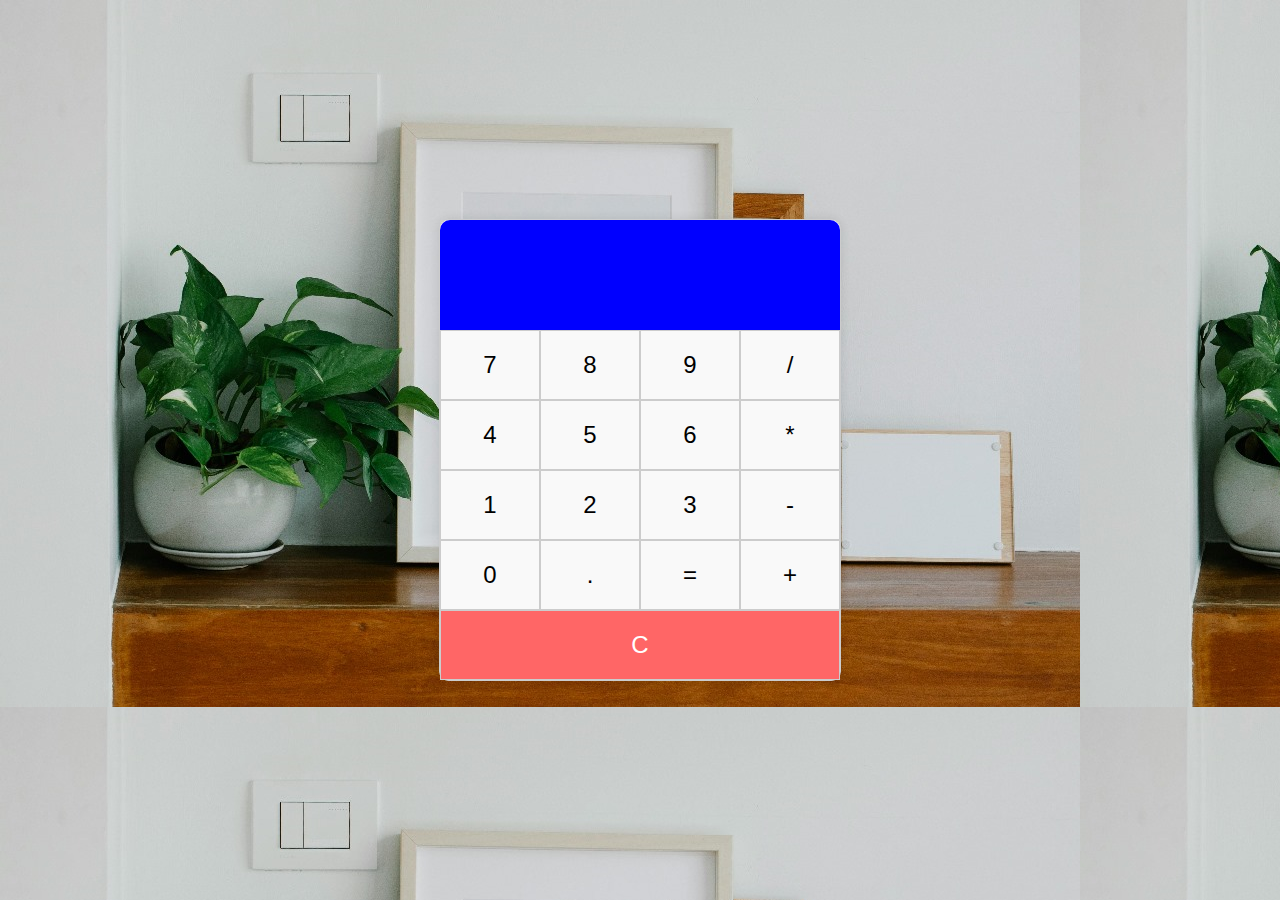
<file: Calculator/index.html>
<!DOCTYPE html>
<html lang="en">
<head>
    <meta charset="UTF-8">
    <meta name="viewport" content="width=device-width, initial-scale=1.0">
    <title>Calculator</title>
    <link rel="stylesheet" href="style.css">
</head>
<body>
    <div class="cal-container">
        <div class="display" id="display"></div>
        <div class="buttons">
            <button class="btn" data-value="7">7</button>
            <button class="btn" data-value="8">8</button>
            <button class="btn" data-value="9">9</button>
            <button class="btn" data-value="/">/</button>
            <button class="btn" data-value="4">4</button>
            <button class="btn" data-value="5">5</button>
            <button class="btn" data-value="6">6</button>
            <button class="btn" data-value="*">*</button>
            <button class="btn" data-value="1">1</button>
            <button class="btn" data-value="2">2</button>
            <button class="btn" data-value="3">3</button>
            <button class="btn" data-value="-">-</button>
            <button class="btn" data-value="0">0</button>
            <button class="btn" data-value=".">.</button>
            <button class="btn" data-value="=">=</button>
            <button class="btn" data-value="+">+</button>
            <button class="btn" id="clear">C</button>
        </div>
    </div>
    <script src="script.js"></script>
</body>
</html>
</file>
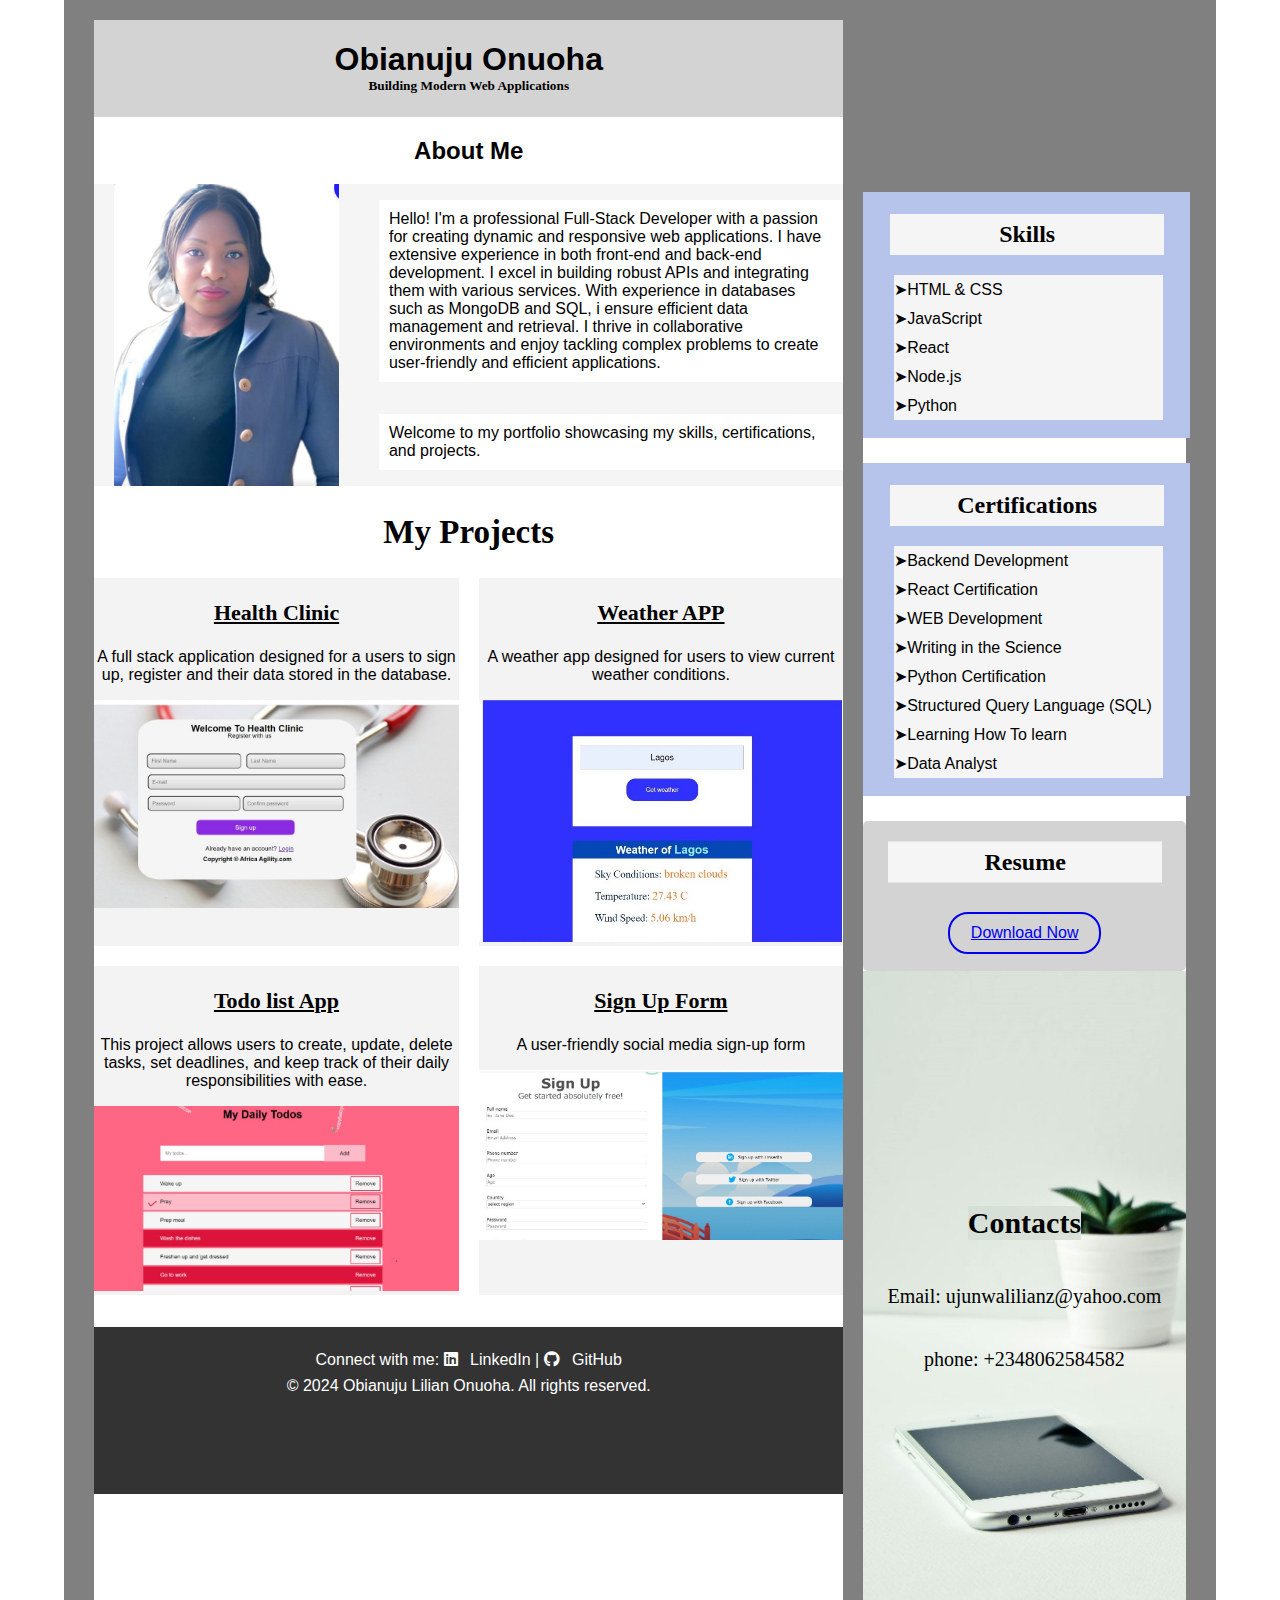
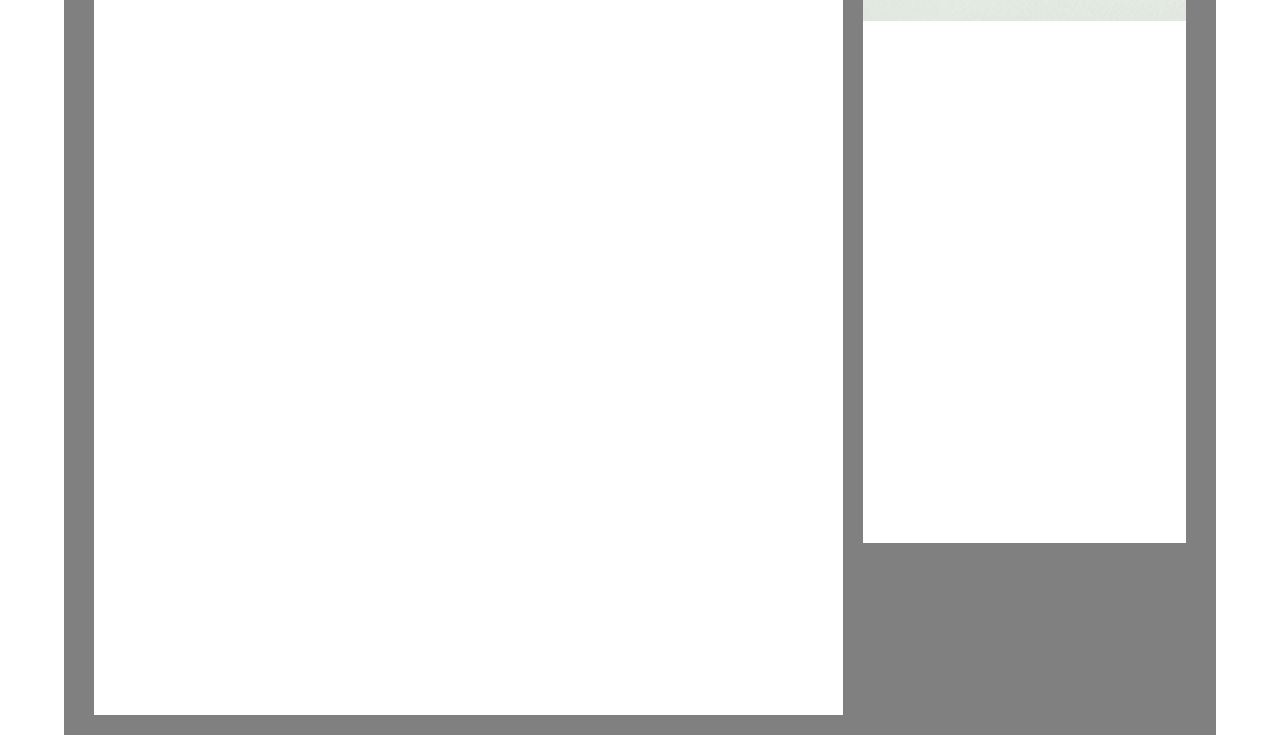
<file: My Portfolio/index.html>
<!DOCTYPE html>
<html lang="en">
<head>
    <meta charset="UTF-8">
    <meta name="viewport" content="width=device-width, initial-scale=1.0">
    <title>My Portfolio</title>
    <link rel="stylesheet" href="styles.css">
    <link rel="stylesheet" href="https://cdnjs.cloudflare.com/ajax/libs/font-awesome/6.0.0-beta3/css/all.min.css">
</head>
<body>
    <div class="overall-container">
        <div class="right-container">
            <header>
                <div class="header">
                    <h1>Obianuju Onuoha</h1>
                    <h5>Building Modern Web Applications</h5>
                </div>
            </header>
            <section d="About">
                <div class="About">
                  <h2>About Me</h2>
                </div>
                <div class="About-pic">
                 <img src="Assets/ujunwa.png" alt="my photo">
                 <div class="write-up">
                 <p> Hello! I'm a professional Full-Stack Developer with a passion for creating dynamic and responsive web applications. I have extensive experience in both front-end and back-end development. I excel in building robust APIs and integrating them with various services. With experience in databases such as MongoDB and SQL, i ensure efficient data management and retrieval. I thrive in collaborative environments and enjoy tackling complex problems to create user-friendly and efficient applications.</p>
                 <p>Welcome to my portfolio showcasing my skills, certifications, and projects.</p>
                 </div>

                </div>
            </section>

            <section id="projects">
                <div class="head-pro">
                  <h2>My Projects</h2>
                </div>
                <div class="project-container">
                 <div class="project">
                    <h3 class="projectName">Health Clinic</h3>
                    <p>A full stack application designed for a users to sign up, register and their data stored in the database.</p>
                    <img src="Assets/health.png">
                 </div>
                 <div class="project">
                    <h3 class="projectName">Weather APP</h3>
                    <p>A weather app designed for users to view current weather conditions.</p>
                    <aside class="productImage">
                        <img src="Assets/weather.png">
                    </aside>
                 </div>
                
                 <div class="project">
                    <h3 class="projectName">Todo list App</h3>
                    <p>This project allows users to create, update, delete tasks, set deadlines, and keep track of their daily responsibilities with ease.</p>
                    <img src="Assets/todo list.png">
                 </div>
                 <div class="project">
                    <h3 class="projectName">Sign Up Form</h3>
                    <p> A user-friendly social media sign-up form </p>
                    <img src="Assets/signup.png">
                 </div>
                </div>
            </section>
            <footer>
                
                <p>
                    Connect with me: 
                <a href="http://www.linkedin.com/in/obianuju-lilian-o-08b285126" target="_blank">
                    <i class="fab fa-linkedin"></i> LinkedIn
                </a> | 
                <a href="https://github.com/DEVLilianML?tab=repositories" target="_blank">
                    <i class="fab fa-github"></i> GitHub
                </a>
                </p>
                <p>&copy; 2024 Obianuju Lilian Onuoha. All rights reserved.</p>
            </footer>
        </div>
        <div class="left-container">
            <section>
                <div class="skill-container">
                  <h2 id="skills">Skills</h2>
                  <ul>
                      <li>HTML & CSS</li>
                       <li>JavaScript</li>
                        <li>React</li>
                      <li>Node.js</li>
                       <li>Python</li>
                  </ul>
                </div>
            </section>
            <section>
                <div class="skill-container">
                  <h2 id="skills">Certifications</h2>
                  <ul>
                      <li>Backend Development</li>
                       <li>React Certification</li>
                        <li>WEB Development </li>
                      <li>Writing in the Science </li>
                       <li>Python Certification</li>
                       <li>Structured Query Language (SQL)</li>
                       <li>Learning How To learn </li>
                       <li>Data Analyst </li>
                  </ul>
                </div>
            </section>

            <section>
                <div class="resume-container">
                    <div class="res">
                     <h2 class="resume">Resume</h2>
                      <a href="Assets/onuoha svcf.pdf"> Download Now</a>
                    </div>
                    </div>
               
            </section>
        
            <section>
                <div class="contacts">
                    <h2>Contacts</h2>
                    <p>Email: ujunwalilianz@yahoo.com</p>
                    <p> phone: +2348062584582</p>
                </div>
             
            </section>
        </div>
    </div>
</body>
</html>
</file>
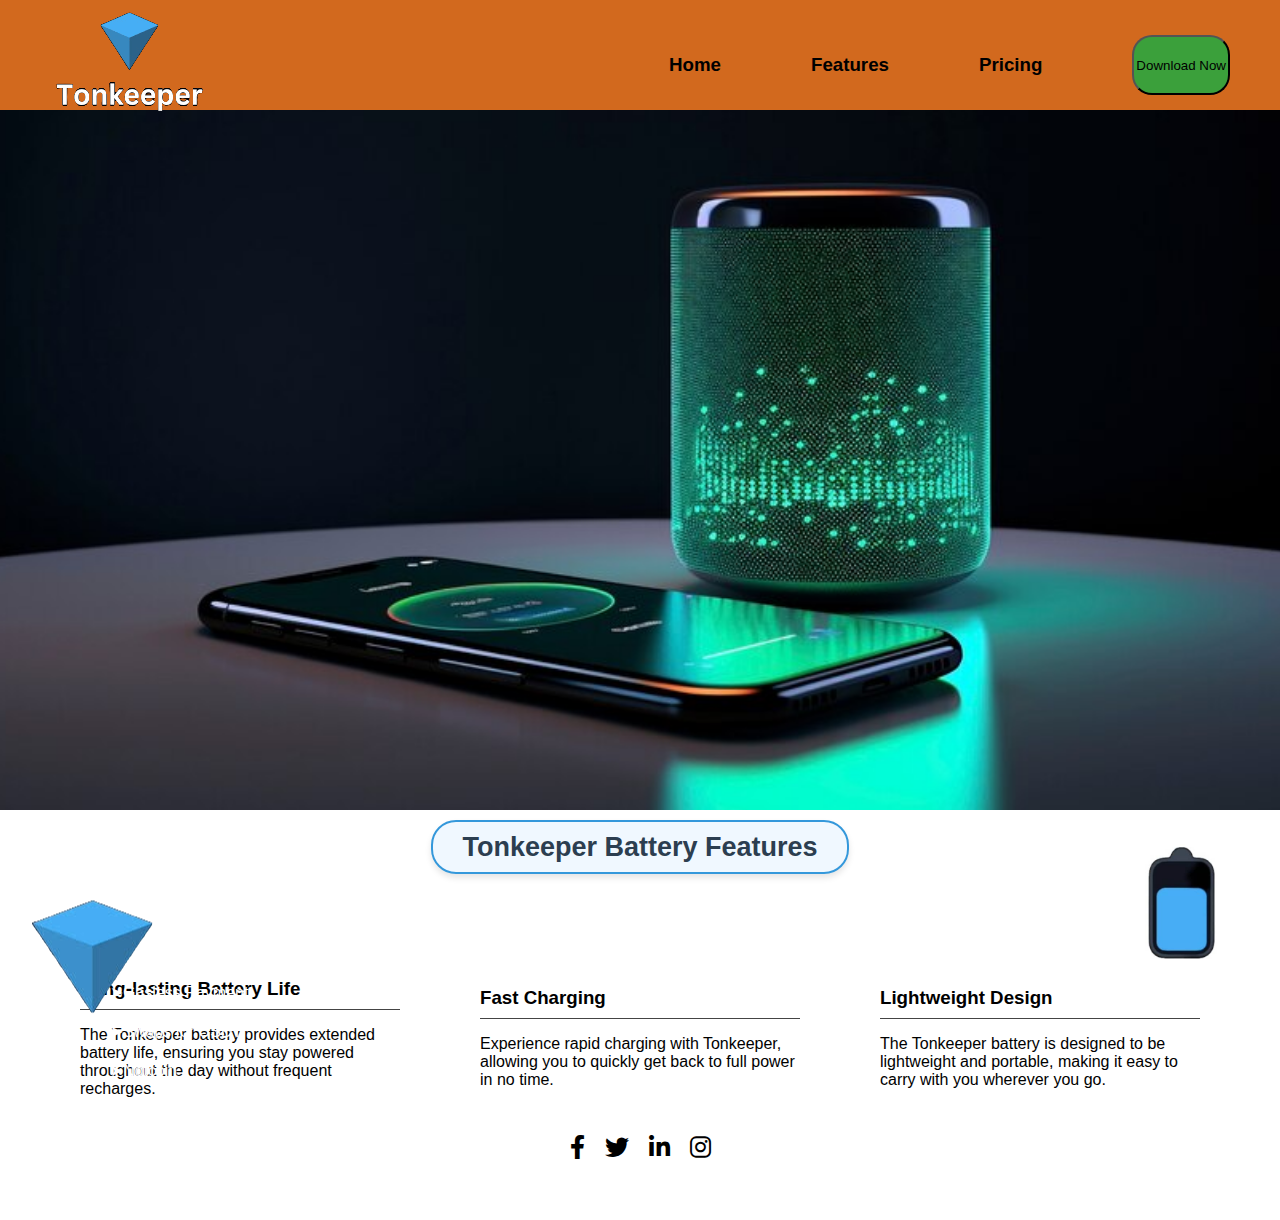
<file: TASK1- Landing page/index.html>
<!DOCTYPE html>
<html lang="en">
<head>
    <meta charset="UTF-8">
    <meta name="viewport" content="width=device-width, initial-scale=1.0">
    <title>Landing Page</title>
    <link rel="stylesheet" href="index.css">
    <link rel="stylesheet" href="https://cdnjs.cloudflare.com/ajax/libs/font-awesome/6.0.0-beta3/css/all.min.css">
</head>
<body>
    <header>
        <div class="header">
            <div class="ton">
                <img src="Assets/tons.png" alt="logo">
            </div>
            <div class="home">
              <h3>Home</h3>
              <h3>Features</h3>
              <h3>Pricing</h3>
              <button>Download Now</button>
            </div>
        </div>
    </header>
        <section>
            <div class="background">
              <div class="container-content">
                   <div class="uses">
                      <img src="Assets/real.png" alt="logo">
                       <h2>Key Uses</h2>
                   </div>
                   <div class="content">
                       <ul>
                          <li>Gasless Payment</li>
                          <li>Swaps for USDT</li>
                           <li>Notcoin</li>
                           <li>Other tokens</li>
                        </ul>
                    </div>
                </div> 
            </div>
        </section>
    <footer>
        <div class="main-tonkeeper">
          <h2>Tonkeeper Battery Features</h2>
        </div>
         <div class="batteryz">
            <img src="Assets/bart.jpg">
         </div>
     <div class="container-features">
          <div class="footer-column">
            <h3>Long-lasting Battery Life</h3>
            <p>The Tonkeeper battery provides extended battery life, ensuring you stay powered throughout the day without frequent recharges.</p>
          </div>
         <div class="footer-column">
            <h3>Fast Charging</h3>
            <p>Experience rapid charging with Tonkeeper, allowing you to quickly get back to full power in no time.</p>
         </div>
         <div class="footer-column">
            <h3>Lightweight Design</h3>
            <p>The Tonkeeper battery is designed to be lightweight and portable, making it easy to carry with you wherever you go.</p>
         </div>
       </div>
       <div class="social-media">
        <a href="https://www.facebook.com" target="_blank"><i class="fab fa-facebook-f"></i></a>
        <a href="https://www.twitter.com" target="_blank"><i class="fab fa-twitter"></i></a>
        <a href="https://www.linkedin.com" target="_blank"><i class="fab fa-linkedin-in"></i></a>
        <a href="https://www.instagram.com" target="_blank"><i class="fab fa-instagram"></i></a>
    </div>
    </footer>
</body>
</html>
</file>
<file: Calculator/style.css>
body {
    display: flex;
    justify-content: center;
    align-items: center;
    height: 100vh;
    background-image: url(Assets/mine.png);
    margin: 0;
    font-family: Arial, sans-serif;
}

.cal-container {
    background-color: white;
    border: 1px solid #ccc;
    border-radius: 10px;
    box-shadow: 0 0 10px rgba(0, 0, 0, 0.1);
    width: 400px;
}

.display {
    background-color: blue;
    color: white;
    font-size: 2em;
    padding: 20px;
    text-align: right;
    border-top-left-radius: 10px;
    border-top-right-radius: 10px;
    height: 70px;
}

.buttons {
    display: grid;
    grid-template-columns: repeat(4, 1fr);
}

.btn {
    padding: 20px;
    font-size: 1.5em;
    border: 1px solid #ccc;
    background-color: #f9f9f9;
    cursor: pointer;
    outline: none;
}

.btn:hover {
    background-color: #eaeaea;
}

#clear {
    grid-column: span 4;
    background-color: #ff6666;
    color: white;
}

#clear:hover {
    background-color: #ff4d4d;
}
</file>
<file: My Portfolio/styles.css>
body{
    font-family: Arial, Helvetica, sans-serif;
    display: flex;
    justify-content: center;
    height: 150vh;
    margin: 0;
}
.overall-container{
    display:flex;
    justify-content:center;
    align-items: center;
    background-color: grey;
    gap: 20px;
    width: 90%;
    height: 170%;
    padding: 20px 0;
}

.right-container{
    height: 100%;
    width: 65%;
    background-color: white

}
.left-container{
    height: 85%;
    width: 28%;
    background-color: white;
}
.header{
    display: flex;
    flex-direction: column;
    background-color: lightgray;
    align-items: center;
    text-align: center;
}
.header h1 {
    margin-bottom: 0; /* Remove default bottom margin for h1 */
}
.header h5{
    font-family: Comic Sans MS;
    
    margin-top: 0;
}
.About{
    display: flex;
    justify-content: center;
}

.About-pic{
    display: flex;
    justify-content: space-around;
    background-color:  whitesmoke;
    gap: 40px;
  
}
.About-pic img{
width: 30%;
padding-left: 20px;
}
.About-pic p{
    background-color: white
}

.head-pro{
    display: flex;
    justify-content: center;
    font-family: "Inter";
    font-size: 22px;
    align-items: center;
    text-decoration:solid;
   
}
.project-container{
    display: grid;
    grid-template-columns: repeat(2, 1fr);
     gap: 20px;
}
.productImage {
    height: 100%;
    width: 100%;
}
.productImage > img {
    width: 100%;
}
.projectName{
    text-align: center;
    font-family: "Inter";
    font-size: 22px;
    text-decoration:underline;
  
}
.project{
    
    text-align: center;
    background: #F3F3F3;
}
.project img{
    max-width: 100%;
    height: auto;
}

#skills{
    display: flex;
    justify-content: center;
    text-align: center;
    font-family: inter;
    background-color: whitesmoke;
    width: 85%;
    align-items: center;
    padding: 7px 0;
    margin-left: 25px;
}
ul li{
    background-color: whitesmoke;
    list-style-type: none;
    padding: 5px 0; /* Space between items */
   margin-left: -11px;
    width: 95%;
   
}
ul li::before {
    content: '➤'; 
  
}
.resume{
    display:flex;
    justify-content: center;
    padding: 20px;
    font-family: inter;
    background-color: whitesmoke;
    width: 85%;
    align-items: center;
    padding: 7px 0;
    margin-left: 25px;
    transform: translate(0, 50%);
    

}
.skill-container{
    width: 100%;
    padding: 2px;
    background-color: rgb(182, 195, 234);
    margin-bottom: 25px;
}
.resume-container{
    width: 100%;
    height: 150px;
    background-color: lightgrey;
    border-radius: 5px;
   
}
.resume-container a{
    display: flex;
    justify-content: center;
    padding: 10px;
    margin-left: 85px;
    width: 40%;
    margin-top: 50px;
    border: 2px solid;
    background-color: transparent;
    border-radius: 20px;
    
}

 .write-up{
    display: flex;
    flex-direction: column;
 }
.write-up p{
    padding: 10px;
}
a:hover {
    background-color: olivedrab;
}
.contacts h2{
    background-image: url(Assets/flower.png);
    display: flex;
    justify-content: center;
}


.contacts{
    background-image: url(Assets/flower.png);
    background-repeat: no-repeat;
    height: 70vh;
    background-size: cover;
    display: flex;
    flex-direction: column;
    justify-content: center;
    align-items: center;
    text-align: center;
    padding-bottom: 20px;
    font-family: inter;
    font-size: 20px;
    margin-top: 0px;
}


footer {
    background: #333;
    color: #fff;
    text-align: center;
    padding: 1em 0;
    margin-top: 2em;
    height: 15vh;
}

footer h2 {
    font-size: 2em;
    margin-bottom: 0.5em;
}

footer p {
    margin: 0.5em 0;
}

footer a {
    color: #fff;
    text-decoration: none;
}

footer a:hover {
    text-decoration: underline;
}

footer i {
    margin-right: 0.5em;
}
</file>
<file: TASK1- Landing page/index.css>
body {
    margin: 0;
    padding: 0;
    font-family: Arial, sans-serif;
}
.header {
    display: flex;
    justify-content: space-between;
    align-items: center;
    background-color: #d2691e; 
    color: white;
    height: 130px;
   
}
.ton{
    margin-top: 18px;
   padding-bottom: 15px;
}

button{
    margin-right: 50px;
    border-radius: 20px;
    font-size: bold;
    color: black;
    background-color: rgb(59, 160, 59);
    padding: 2px 2px;
}

 button:hover {
    background-color:  skyblue;
}
.home {
    display: flex;
    gap: 90px;
    font-size: bold;
    color: black;
}


.home h3 {
    cursor: pointer;
    transition: color 0.3s ease;
}
.content{
    color: white;
    padding-left: 90px; 
  
}
.uses h2 {
    font-weight: bold;
    border-bottom: 2px solid white; /* Long underline */
    padding-bottom: 5px; /* Space between text and underline */
    white-space: nowrap;
    
}

.uses img {
    margin-right: -50px;
}

.uses{
    display: flex;
    align-items: center;
    color:white;
    transform: translate(-0%, 50%);
   
}
.home h3:hover {
    color: white;
}

.background {
    background-image: url('Assets/green.jpg');
    height: 700px;
    background-position: center;
    background-repeat: no-repeat;
    background-size: cover; 
    margin: -20px;
}
 .container-content {
    display: flex;
    flex-direction: column;
    justify-content: flex-end;
    height: 115vh;
   
   
 }
 .container-features {
    display: flex;
    justify-content: space-evenly;
    align-items: center;
}
.main-tonkeeper {
    display: flex;
    justify-content: end;
  
}
.batteryz{
    display: flex;
    justify-content: right;
}
.batteryz img{
    width: 75px;
    margin-right: 60px;
    margin-top: -60px;
}
.footer-column {
    width: 25%;   
}
.content ul {
    list-style-type: none; /* Remove default list bullets */
}
.content li {
    padding: 10px 0; /* Space between items */
    position: relative; /* Position for the custom bullet */
}
.content li::before {
    content: '➤'; 
  
}

.footer-column h3 {
    border-bottom: 1px solid #444;
    padding-bottom: 0.5em;
    margin-bottom: 0.5em;
}
.social-media {
    display: flex;
    justify-content: center;
    align-items: center;
    margin: 20px 0;
}

.social-media a {
    display: inline-block;
    margin: 0 10px;
    text-decoration: none;
    color: #000;
    font-size: 24px;
    transition: color 0.3s;
}

.social-media a:hover {
    transform: translateY(-10px); 
}

footer {
    height: 400px;
}

.main-tonkeeper {
    display: flex;
    justify-content: center;
    align-items: center;
    height: 50px;
    width: 30%;
    margin: 30px auto;
    border-radius: 25px;
    border: 2px solid #3498db; 
    background-color: #f0f8ff; 
    text-align: center;
    font-family: 'Arial', sans-serif;
    font-size: 18px;
    color: #2c3e50; 
    box-shadow: 0 4px 6px rgba(0, 0, 0, 0.1); 
    padding: 0 15px; 
}
</file>
